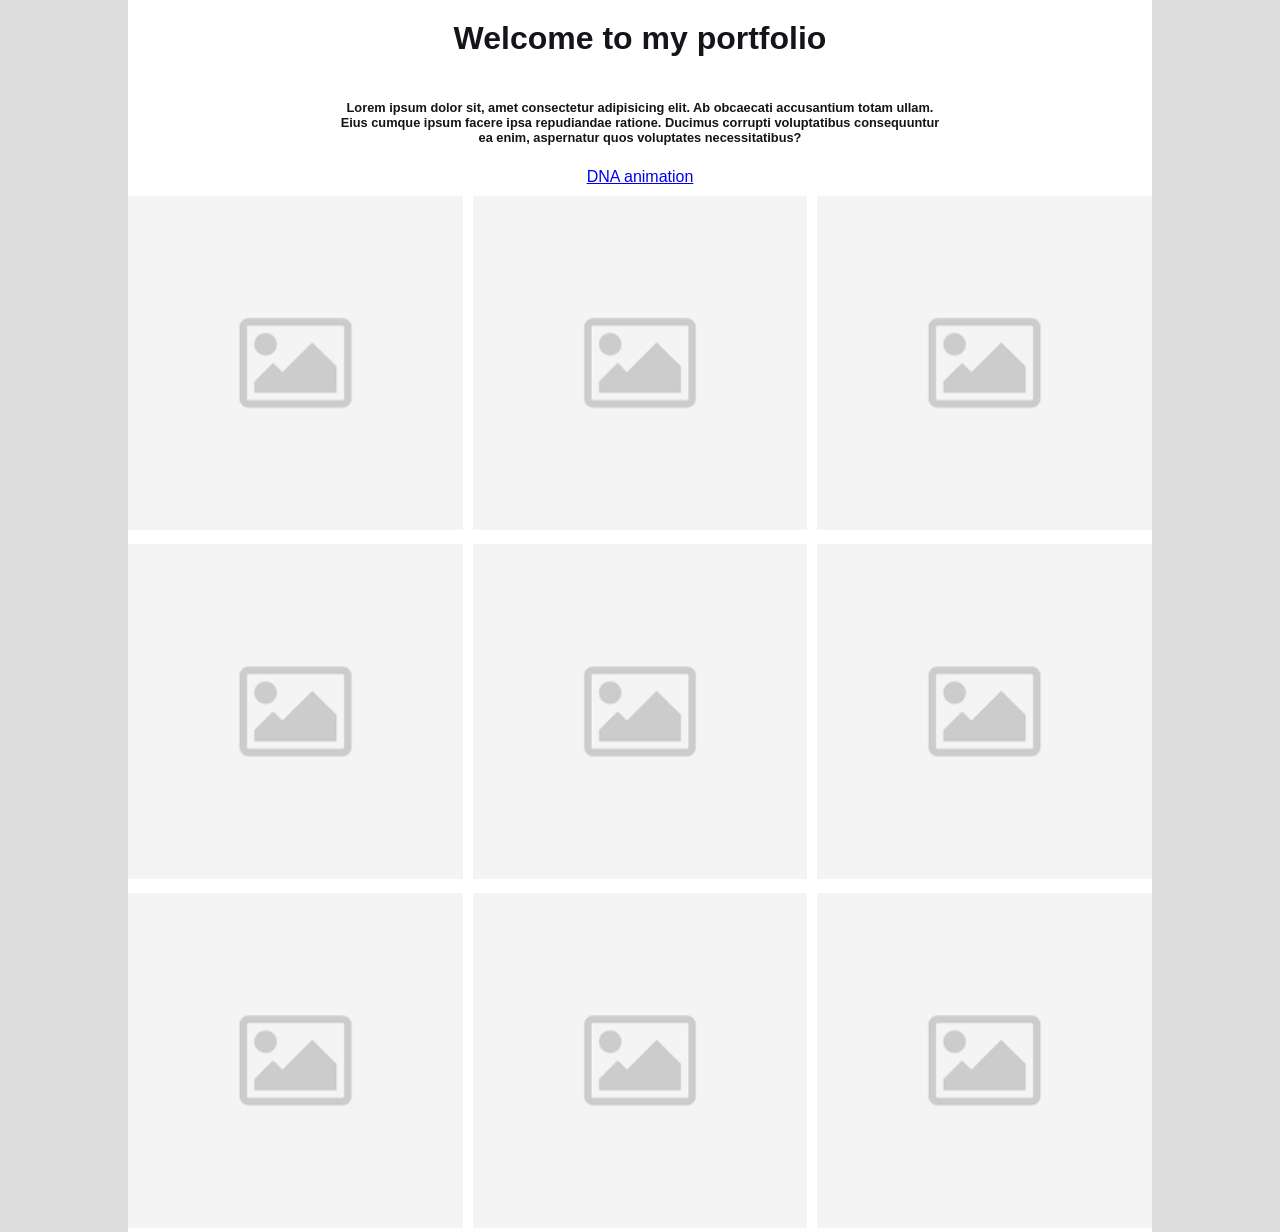
<file: gallery/index.html>
<!DOCTYPE html>
<html lang="en">
<head>
    <meta charset="UTF-8">
    <meta name="viewport" content="width=device-width, initial-scale=1.0">
    <link rel="stylesheet" href="style.css">
    <title>Responsive gallery-grid</title>
</head>
<body>
    <main>
        <h1>Welcome to my portfolio</h1>
        <h3>Lorem ipsum dolor sit, amet consectetur adipisicing elit. Ab obcaecati accusantium totam ullam. Eius cumque ipsum facere ipsa repudiandae ratione. Ducimus corrupti voluptatibus consequuntur ea enim, aspernatur quos voluptates necessitatibus?</h3>
        <a href="../svg-dna/svg.html">DNA animation</a>
        <div class="gallery">
            <div class="project-card">
                <img src="../img/dummy.png" alt="">
            </div>
            <div class="project-card">
                <img src="../img/dummy.png" alt="">
            </div>
            <div class="project-card">
                <img src="../img/dummy.png" alt="">
            </div>
            <div class="project-card">
                <img src="../img/dummy.png" alt="">
            </div>
            <div class="project-card">
                <img src="../img/dummy.png" alt="">
            </div>
            <div class="project-card">
                <img src="../img/dummy.png" alt="">
            </div>
            <div class="project-card">
                <img src="../img/dummy.png" alt="">
            </div>
            <div class="project-card">
                <img src="../img/dummy.png" alt="">
            </div>
            <div class="project-card">
                <img src="../img/dummy.png" alt="">
            </div>
        </div>
    </main>

    <script src="script.js" defer></script>
</body>
</html>
</file>
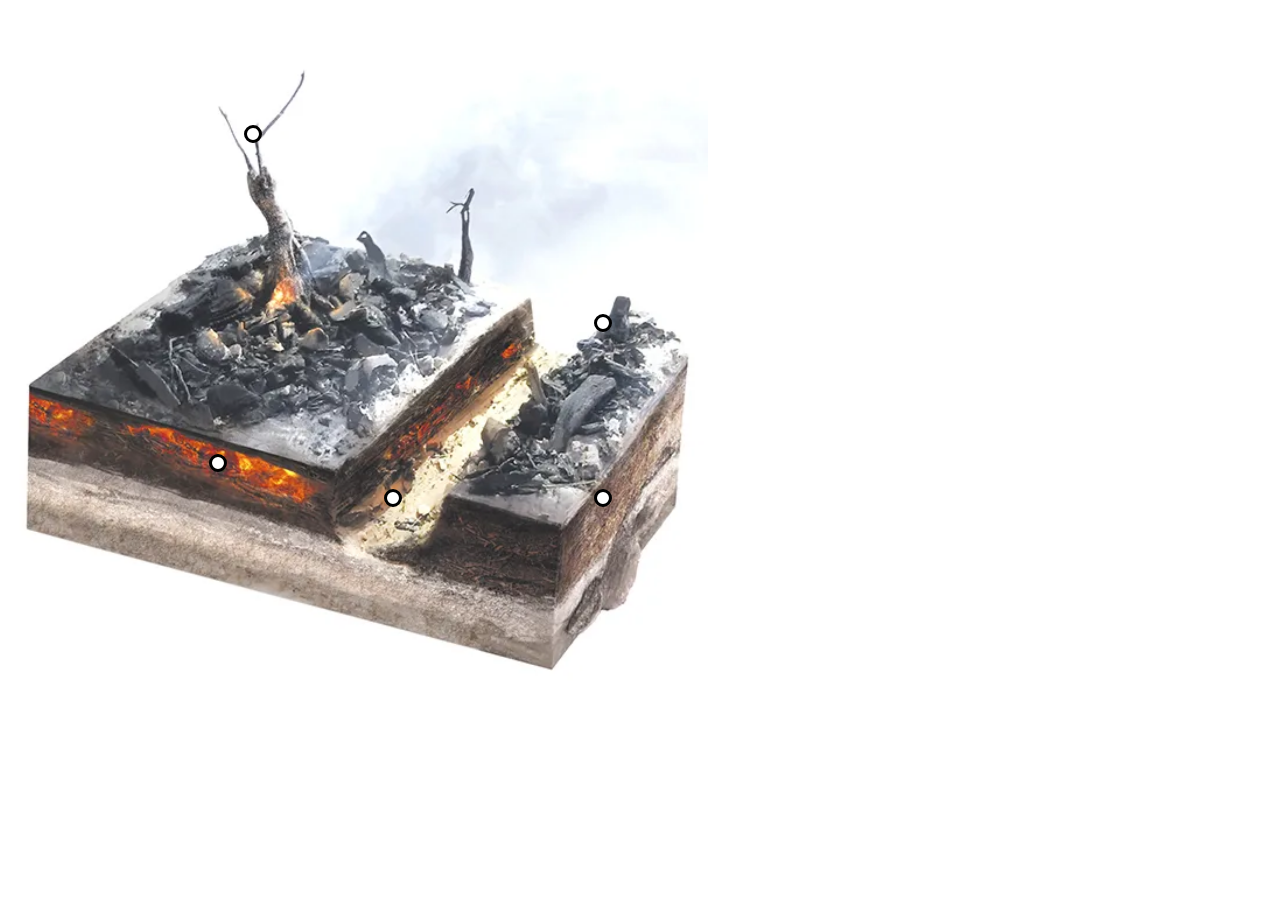
<file: annotated-photo/annotated-photo.html>
<!DOCTYPE html>
<html lang="en">
<head>
    <meta charset="UTF-8">
    <meta name="viewport" content="width=device-width, initial-scale=1.0">
    <link rel="stylesheet" href="annotated-style.css">
    <title>Annotated photo infographic</title>
</head>
<body>
    <div class="annotated-photo">
        <img src="../img/wildfire.webp" alt="Wildfire photo">
        <div class="hotspot" style="top: 18%; left: 35%;">
            <span class="hotspot-dot"></span>
            <div class="hotspot-caption">Espinillo or Ulex europaeus</div>
        </div>
        <div class="hotspot" style="top: 45%; left: 85%;">
            <span class="hotspot-dot"></span>
            <div class="hotspot-caption">Layer of soil mixed with organic elements</div>
        </div>
        <div class="hotspot" style="top: 70%; left: 85%;">
            <span class="hotspot-dot"></span>
            <div class="hotspot-caption">Impermeable layer of gravel and volcanic ash</div>
        </div>
        <div class="hotspot" style="top: 70%; left: 55%;">
            <span class="hotspot-dot"></span>
            <div class="hotspot-caption">Firebreak trench</div>
        </div>
        <div class="hotspot" style="top: 65%; left: 30%;">
            <span class="hotspot-dot"></span>
            <div class="hotspot-caption">The embers advance slowly underground. <br>There is rarely smoke on the surface.</div>
        </div>
    </div>
    <script type="module" src="annotated-script.js" defer></script>
</body>
</html>
</file>
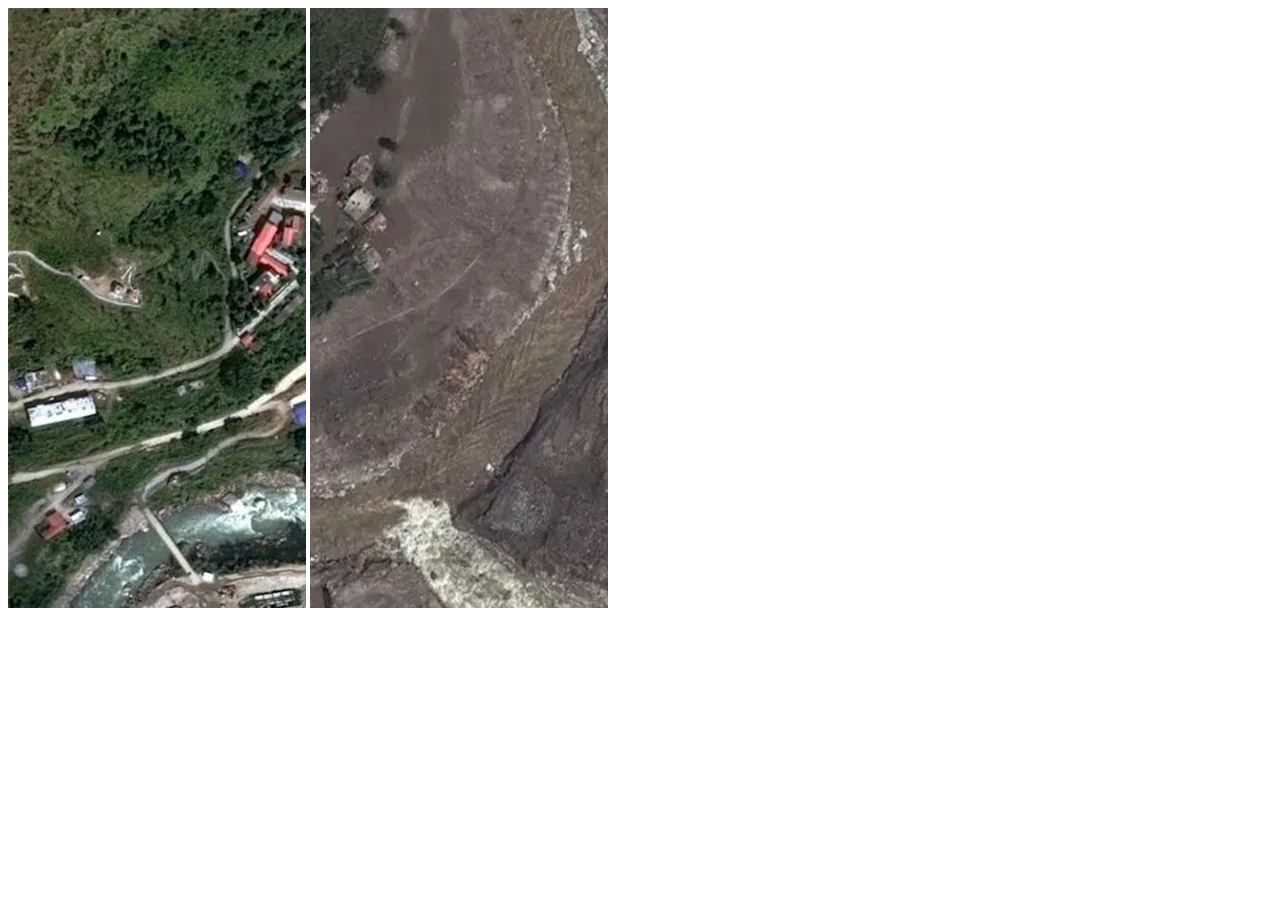
<file: compare-slider/compare-slider.html>
<!DOCTYPE html>
<html lang="en">
<head>
    <meta charset="UTF-8">
    <meta name="viewport" content="width=device-width, initial-scale=1.0">
    <title>compare slider</title>
    <link rel="stylesheet" href="compare-style.css">
</head>
<body>
    <div class="compare-container">
        <img src="../img/after.webp" alt="after" class="compare-img after">
        <div class="compare-clip">
            <img src="../img/before.webp" alt="before" class="compare-img before">
        </div>
        <div class="compare-handle"></div>
    </div>

    <script src="compare-slider.js" defer></script>
</body>
</html>
</file>
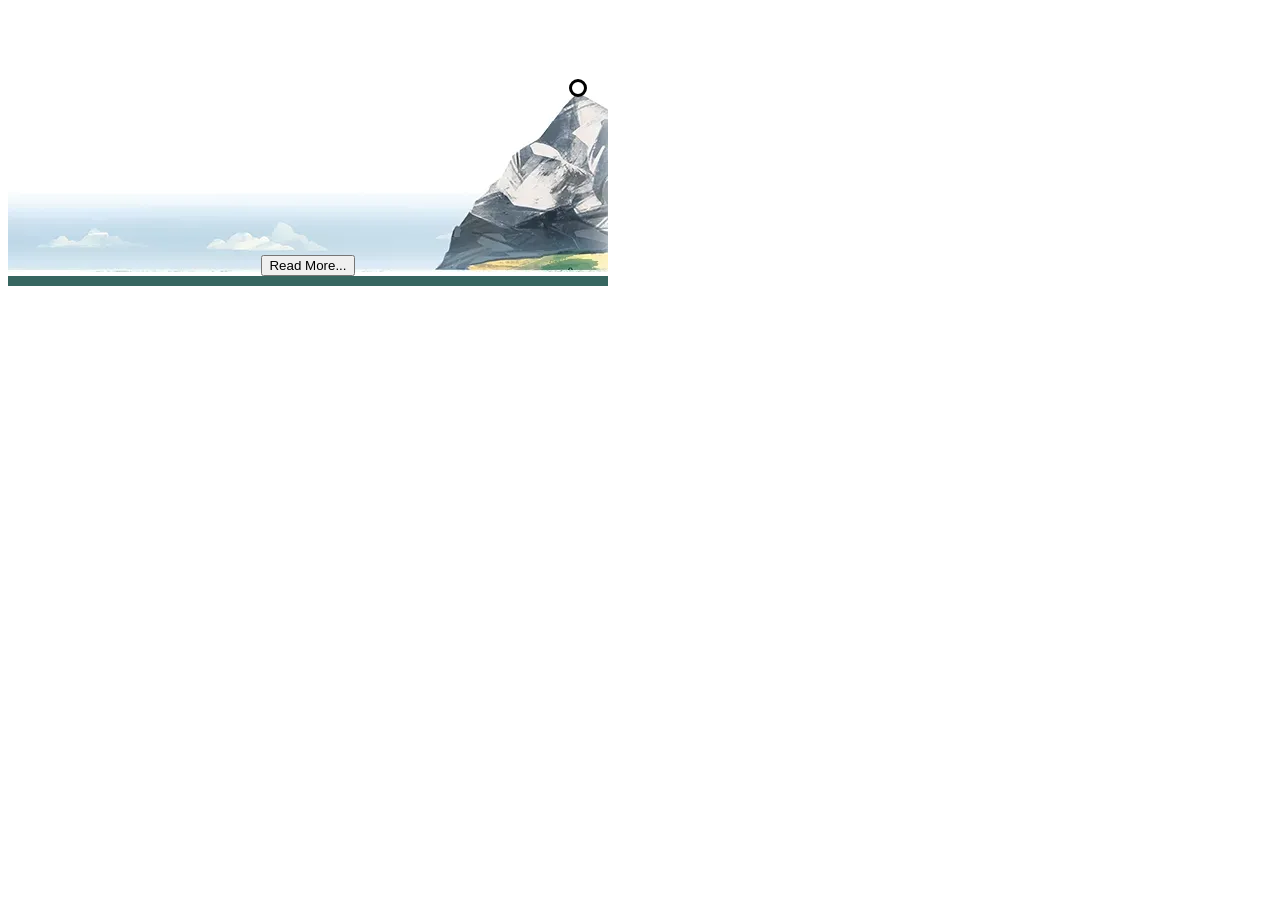
<file: expanded-panel/expanded-panel.html>
<!DOCTYPE html>
<html lang="en">
<head>
    <meta charset="UTF-8">
    <meta name="viewport" content="width=device-width, initial-scale=1.0">
    <link rel="stylesheet" href="expanded.css">
    <link rel="stylesheet" href="../annotated-photo/annotated-style.css">
    <title>Expanded Panel</title>
</head>
<body>
    <div class="card">
        <div class="hotspot-frame">
            <img src="../img/mountain-surface.webp" alt="Mount Everest">
            <div class="hotspot" style="top: 30%; left: 95%;">
                <span class="hotspot-dot"></span>
                <div class="hotspot-caption"> <b>Mount Everest</b><br>8,848 meters above sea level</div>
            </div>
        </div>
        <div class="expand-panel hotspot-frame">
            <img src="../img/trench-underwater.webp" alt="Submarine Trenchs">
            <div class="hotspot" style="top: 62%; left: 54%;">
                <span class="hotspot-dot"></span>
                <div class="hotspot-caption"> <b>Atacama Trench</b><br>8,065 meters below sea level</div>
            </div>
            <div class="hotspot" style="top: 87%; left: 12%;">
                <span class="hotspot-dot"></span>
                <div class="hotspot-caption"> <b>Marianas Trench</b><br>11,035 meters below sea level</div>
            </div>
        </div>
        <button class="expand-toggle">Read More...</button>
    </div>
    <script type="module" src="expanded.js" defer></script>
    
</body>
</html>
</file>
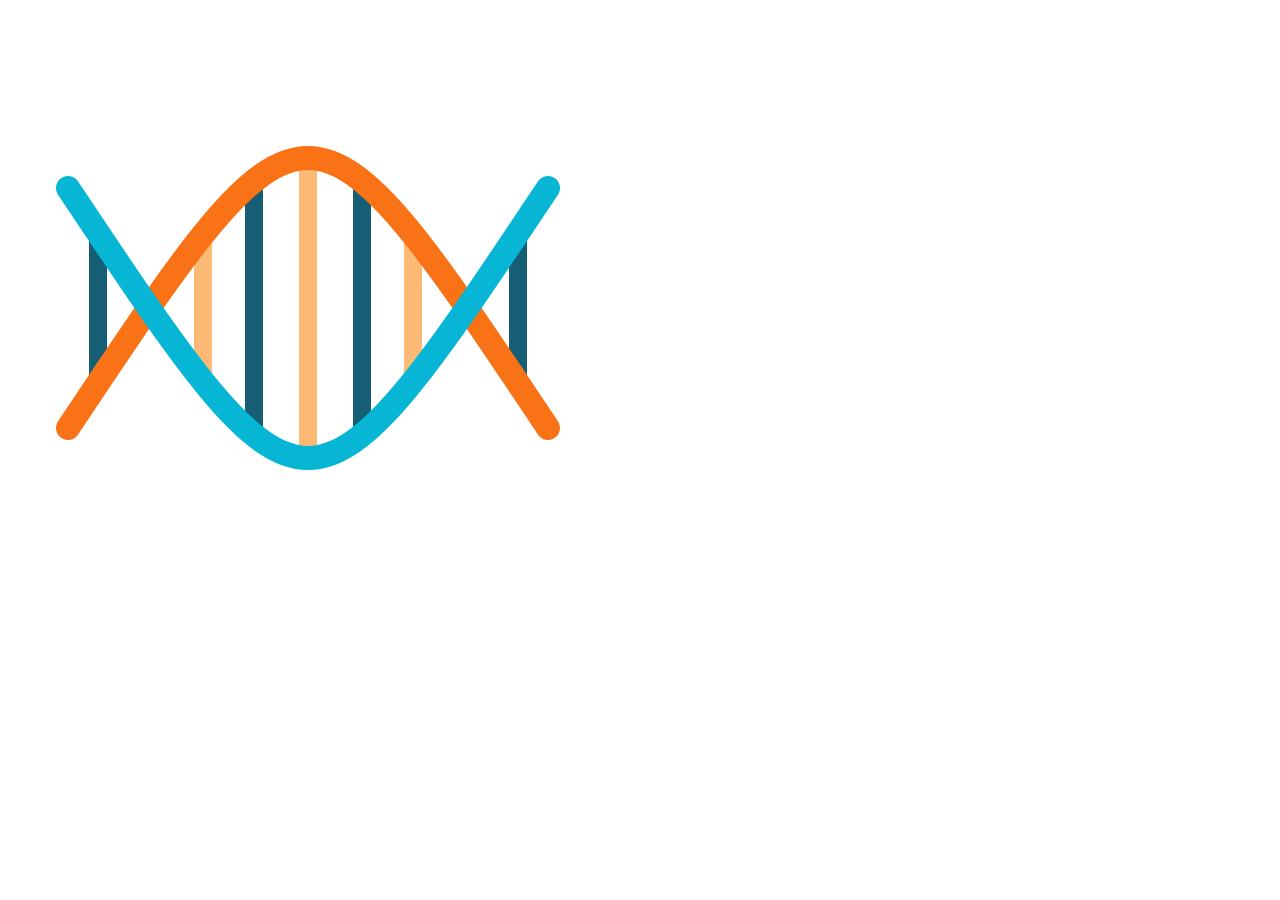
<file: svg-dna/svg.html>
<!DOCTYPE html>
<html lang="en">
<head>
    <meta charset="UTF-8">
    <meta name="viewport" content="width=device-width, initial-scale=1.0">
    <link rel="stylesheet" href="svg-style.css">
    <title>SVG Dojo</title>
</head>
<body>
    <svg viewBox="0 0 100 100">
        <line id="N15" x1="15" y1="37.5" x2="15" y2="62.5"/>
        <line id="N32" x1="32.5" y1="62.5" x2="32.5" y2="37.5"/>
        <line id="N41" x1="41" y1="71.5" x2="41" y2="28.5"/>
        <line id="N50" x1="50" y1="75" x2="50" y2="25"/>
        <line id="N59" x1="59" y1="71.5" x2="59" y2="28.5"/>
        <line id="N67" x1="67.5" y1="62.5" x2="67.5" y2="37.5"/>
        <line id="N85" x1="85" y1="37.5" x2="85" y2="62.5"/>
        <path id="phosphate1" d="M90,70 C50,10 50,10 10,70" fill="none" stroke-width="4" stroke-linecap="round"/>
        <path id="phosphate2" d="M10, 30 C50,90 50,90 90, 30" fill="none" stroke-width="4" stroke-linecap="round"/>
    </svg>
</body>
</html>
</file>
<file: gallery/style.css>
body{
    color: rgb(20, 20, 25);
    font-family: 'Gill Sans', 'Gill Sans MT', Calibri, 'Trebuchet MS', sans-serif;
    margin: 0;
}
h1{
    font-size: 2rem;
    margin: 0;
    padding: 20px 20px;
}
h3{
    font-size: 0.8rem;
    padding: 0px 20px;
}

main{
    width: 100%;
    height: auto;
    display: flex;
    flex-direction: column;
    gap: 10px;
}
.gallery{
    width: 100%;
    height: auto;
    display: grid;
    /* grid-template: 1fr / 1fr; */
    grid-template-columns: repeat(auto-fit, minmax(300px, 1fr));
    gap: 10px;
}

.project-card img{
    width: 100%;
    height: auto;
    object-fit: cover;
}




@media(min-width: 768px){

    body{
        background-color: gainsboro;
    }
    main{
        width: 80%;
        margin: 0 auto;
        background-color: white;
        align-items: center;
    }
    h3{
        width: 60%;
        text-align: center;
    }
    /* .gallery{
        height: 100%;
        grid-template: repeat(3, 1fr) / repeat(3, 1fr);
        gap: 10px;
    } */

}
</file>
<file: annotated-photo/annotated-style.css>
.annotated-photo {
    position: relative;
    width: 100%;
    max-width: 700px;
}
.annotated-photo img {
    width: 100%;
    display: block;
}
.hotspot-frame {
    position: relative;
}
.hotspot {
    position: absolute;
    transform: translate(-50%, -50%);
}
.hotspot-dot {
    display: block;
    width: 12px;
    height: 12px;
    background: white;
    border: 3px solid black;
    border-radius: 50%;
    cursor: pointer;
}
.hotspot-caption {
    position: absolute;
    bottom: 120%;
    left: 50%;
    transform: translateX(-50%);
    background: black;
    color: white;
    padding: 6px 10px;
    border-radius: 4px;
    white-space: nowrap;
    opacity: 0;
    pointer-events: none;
    transition: opacity 0.2s ease;
}
.hotspot.flip-caption .hotspot-caption {
    bottom: auto;
    top: 120%;
}
.hotspot.left-caption .hotspot-caption {
    transform: translateX(0);
}
.hotspot.right-caption .hotspot-caption {
    transform: translateX(-100%);
}

.hotspot:hover .hotspot-caption {
    opacity: 1;
}
</file>
<file: compare-slider/compare-style.css>
.compare-container {
    position: relative;
    width: 600px;
    aspect-ratio: 1 / 1;
    overflow: hidden;

    user-select: none;
    -webkit-user-select: none;

}
.compare-img {
    position: absolute;
    top: 0;
    left: 0;
    width: 100%;
    height: 100%;
    object-fit: cover;

    -webkit-user-drag: none;
}
.compare-clip {
    position: absolute;
    top: 0;
    left: 0;
    width: 100%;
    height: 100%;
    clip-path: inset(0 50% 0 0);
    overflow: hidden;
}
.compare-handle {
    position: absolute;
    top: 0;
    left: 50%;
    width: 4px;
    height: 100%;
    background: white;
    cursor: ew-resize;
    transform: translateX(-50%);
}
</file>
<file: expanded-panel/expanded.css>
.card {
    position: relative;
    width: 600px;
    height: auto;
    display: flex;
    flex-direction: column;
    align-items: center;
    border-bottom: 10px solid #366660;
}
.expand-panel {
    max-height: 0px;
    overflow: hidden;
    transition: max-height 0.4s ease;
}
.expand-toggle {
    position: absolute;
    bottom: 0;
}
</file>
<file: svg-dna/svg-style.css>
:root{
    --p1-color: #F97316;
    --n2-color: #FDBA74;
    --n1-color: #155E75;
    --p2-color: #06b6d4;
}

svg{
    width: 600px;
    height: 600px;
}
line{
    stroke: var(--str);
    stroke-width: 3;
    stroke-linecap: round;
    stroke-dasharray: var(--len);     
    stroke-dashoffset: var(--len);  
    animation: draw 0.3s ease forwards;
    animation-delay: var(--delay);
}
#N15{ --str: var(--n1-color); --len: 25; --delay: 0.45s;}
#N32{ --str: var(--n2-color); --len: 25; --delay: 0.56s;}
#N41{ --str: var(--n1-color); --len: 50; --delay: 0.78s;}
#N50{ --str: var(--n2-color); --len: 50; --delay: 1.0s;}
#N59{ --str: var(--n1-color); --len: 50; --delay: 1.23s;}
#N67{ --str: var(--n2-color); --len: 25; --delay: 1.44s;}
#N85{ --str: var(--n1-color); --len: 25; --delay: 1.88s;}
#phosphate1{
    stroke:var(--p1-color);
    stroke-dasharray: 123.30252075195312;
    stroke-dashoffset: 123.30252075195312;
    animation: draw 2s ease forwards;
}
#phosphate2{
    stroke: var(--p2-color);
    stroke-dasharray: 123.30252075195312;
    stroke-dashoffset: 123.30252075195312;
    animation: draw 2s ease forwards;
    animation-delay: 0.3s;
}

@keyframes draw{
    to {
        stroke-dashoffset: 0;
    }
}
</file>
